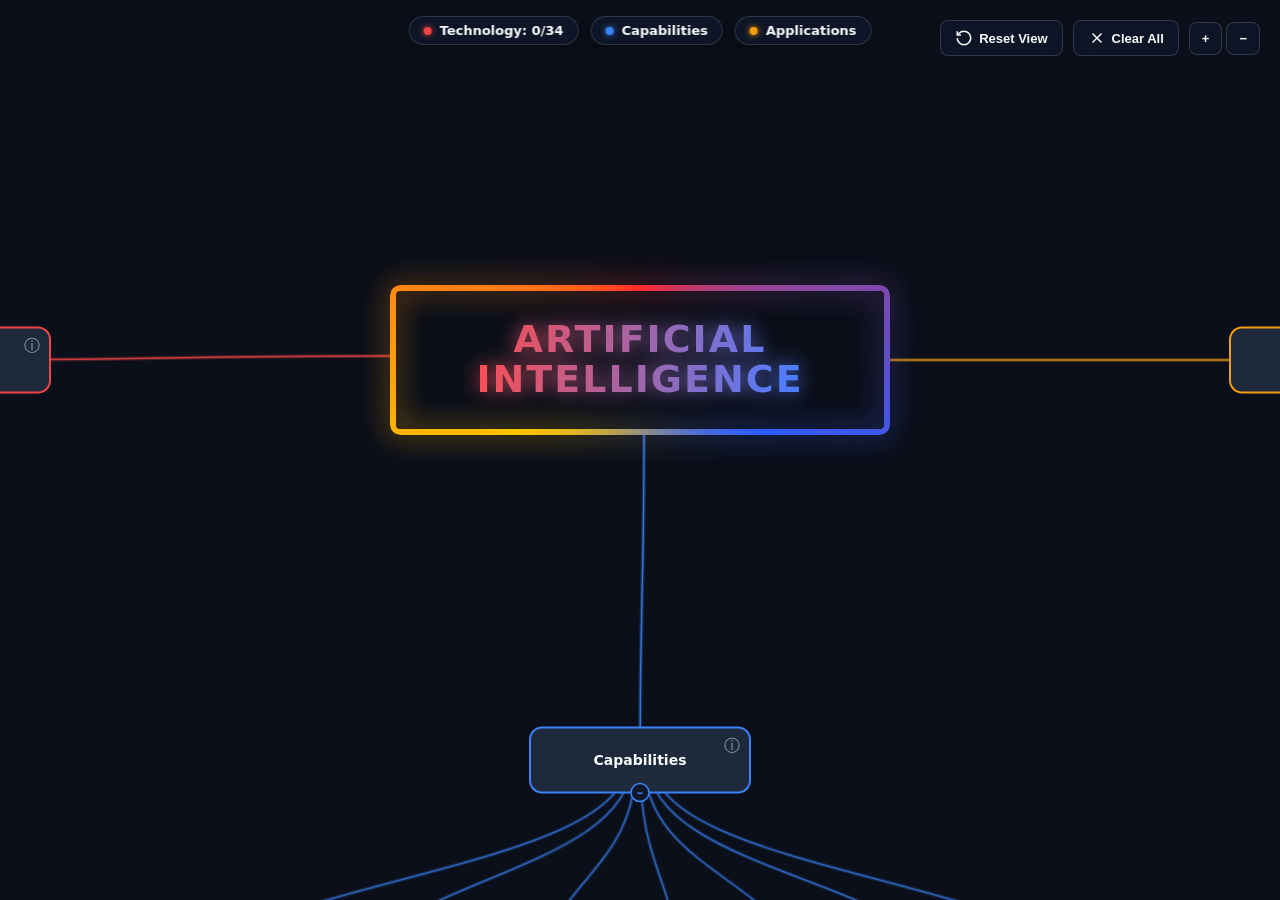
<file: index.html>
<!doctype html>
<html lang="en">
  <head>
    <meta charset="UTF-8" />
    <meta
      name="viewport"
      content="width=device-width, initial-scale=1.0, maximum-scale=1.0, user-scalable=no"
    />
    <title>AI Mindmap Kiosk Exhibit</title>
    <link rel="stylesheet" href="css/style.css" />
  </head>
  <body>
    <div id="app">
      <!-- SVG Viewport Canvas -->
      <svg id="mindmap-svg">
        <g id="world">
          <g id="layer-links"></g>
          <g id="layer-nodes"></g>
        </g>
      </svg>

      <!-- Floating UI Controls Bar (Reset View, Clear All, Zoom) -->
      <div class="ui-controls-bar">
        <button id="btn-reset-view" class="ui-btn" title="Reset View">
          <svg
            width="18"
            height="18"
            viewBox="0 0 24 24"
            fill="none"
            stroke="currentColor"
            stroke-width="2"
          >
            <path d="M3 12a9 9 0 1 0 9-9 9.75 9.75 0 0 0-6.74 2.74L3 8"></path>
            <path d="M3 3v5h5"></path>
          </svg>
          <span>Reset View</span>
        </button>

        <button id="btn-clear-all" class="ui-btn" title="Collapse All Nodes">
          <svg
            width="18"
            height="18"
            viewBox="0 0 24 24"
            fill="none"
            stroke="currentColor"
            stroke-width="2"
          >
            <line x1="18" y1="6" x2="6" y2="18"></line>
            <line x1="6" y1="6" x2="18" y2="18"></line>
          </svg>
          <span>Clear All</span>
        </button>

        <div class="zoom-controls">
          <button id="btn-zoom-in" class="ui-btn icon-only" title="Zoom In">
            +
          </button>
          <button id="btn-zoom-out" class="ui-btn icon-only" title="Zoom Out">
            −
          </button>
        </div>
      </div>

      <!-- Layer 1: Aspect Progress Counters Bar -->
      <div id="aspect-progress-bar"></div>

      <!-- Part 2: Dynamic Hint Overlay Layer -->
      <div id="hint-layer"></div>

      <!-- Part 3: Richer Detail Side Panel -->
      <aside id="detail-panel" class="side-panel hidden">
        <button
          id="btn-close-panel"
          class="panel-close-btn"
          aria-label="Close panel"
        >
          &times;
        </button>

        <!-- Core Title & Overview -->
        <h2 id="panel-title">Node Title</h2>
        <p id="panel-desc">Node description will appear here.</p>

        <!-- How It Works: 3-step strip -->
        <div id="panel-how" class="hidden">
          <div class="panel-section-title">How It Works</div>
          <div id="panel-how-steps" class="step-strip"></div>
        </div>

        <!-- Everyday Examples: Seen In Chips -->
        <div id="panel-seen" class="hidden">
          <div class="panel-section-title">You've Seen It In</div>
          <div id="panel-seen-chips" class="chip-container"></div>
        </div>

        <!-- Surprising Fact / Did You Know? -->
        <div id="panel-fact" class="hidden">
          <div class="panel-section-title">Did You Know?</div>
          <p
            id="panel-fact-text"
            style="
              font-size: 13px;
              color: #cbd5e1;
              font-style: italic;
              line-height: 1.4;
            "
          ></p>
        </div>
      </aside>
    </div>

    <!-- Data & Core Libraries -->
    <script src="js/data.js"></script>

    <!-- Mindmap Engines -->
    <script src="js/layout.js"></script>
    <script src="js/viewport.js"></script>
    <script src="js/panel.js"></script>
    <script src="js/render.js"></script>

    <!-- Gamification & Touch Hint Cues (Part 1 & Part 2) -->
    <script src="js/hints.js"></script>
    <script src="js/missions.js"></script>

    <!-- Application Entry Point -->
    <script src="js/main.js"></script>
  </body>
</html>
</file>
<file: css/style.css>
/* ==========================================================================
   AI Mindmap Base & Kiosk Layout Styles
   ========================================================================== */

* {
  box-sizing: border-box;
  margin: 0;
  padding: 0;
}

html, body {
  width: 100%;
  height: 100%;
  overflow: hidden;
  background-color: #0b0f19;
  color: #f8fafc;
  font-family: system-ui, -apple-system, BlinkMacSystemFont, 'Segoe UI', Roboto, Oxygen, Ubuntu, Cantarell, sans-serif;
  user-select: none;
  -webkit-user-select: none;
}

#app {
  width: 100vw;
  height: 100vh;
  position: relative;
  overflow: hidden;
}

#mindmap-svg {
  width: 100%;
  height: 100%;
  display: block;
  cursor: grab;
}

#mindmap-svg:active {
  cursor: grabbing;
}

/* ==========================================================================
   Mindmap Nodes & Branch Styling
   ========================================================================== */

.mm-node {
  opacity: 0.55;
  transition: opacity 0.4s ease, filter 0.4s ease, transform 0.3s ease;
  cursor: pointer;
}

.mm-node.visited, 
.mm-node.expanded, 
.mm-node.branch-root {
  opacity: 1;
}

.mm-node.visited .mm-node-rect {
  filter: drop-shadow(0 0 8px currentColor);
}

.mm-node-rect {
  rx: 12px;
  ry: 12px;
  fill: #1e293b;
  stroke-width: 2px;
  transition: stroke 0.3s ease, fill 0.3s ease, stroke-width 0.3s ease;
}

.mm-label {
  fill: #f8fafc;
  font-size: 14px;
  font-weight: 600;
  text-anchor: middle;
  dominant-baseline: central;
  pointer-events: none;
}

/* Branch specific colors */
.branch-tech .mm-node-rect { stroke: #ef4444; }
.branch-tech .mm-label { color: #ef4444; }

.branch-cap .mm-node-rect, 
.branch-caps .mm-node-rect { stroke: #3b82f6; }

.branch-app .mm-node-rect, 
.branch-apps .mm-node-rect { stroke: #f59e0b; }

.branch-root .mm-node-rect {
  fill: #0f172a;
  stroke: #6366f1;
  stroke-width: 3px;
}

/* ==========================================================================
   Wire Lighting Effects
   ========================================================================== */

.wire-glow {
  fill: none;
  opacity: 0.25;
  transition: opacity 0.5s ease;
}

.wire-glow.lit {
  opacity: 0.95;
  filter: drop-shadow(0 0 6px currentColor);
}

.wire-strand {
  fill: none;
  opacity: 0.8;
}

/* ==========================================================================
   Aspect Progress Counters Bar
   ========================================================================== */

#aspect-progress-bar {
  position: fixed;
  top: 16px;
  left: 50%;
  transform: translateX(-50%);
  display: flex;
  gap: 12px;
  z-index: 40;
  pointer-events: none;
}

.progress-badge {
  background: rgba(15, 23, 42, 0.85);
  border: 1px solid rgba(255, 255, 255, 0.15);
  backdrop-filter: blur(8px);
  padding: 6px 14px;
  border-radius: 20px;
  color: #f8fafc;
  font-size: 13px;
  font-weight: 600;
  display: flex;
  align-items: center;
  gap: 8px;
  box-shadow: 0 4px 12px rgba(0, 0, 0, 0.3);
}

.progress-badge .dot {
  width: 8px;
  height: 8px;
  border-radius: 50%;
}

.progress-badge.tech .dot { background: #ef4444; box-shadow: 0 0 6px #ef4444; }
.progress-badge.caps .dot { background: #3b82f6; box-shadow: 0 0 6px #3b82f6; }
.progress-badge.apps .dot { background: #f59e0b; box-shadow: 0 0 6px #f59e0b; }

/* ==========================================================================
   Animated Cues & Gestures
   ========================================================================== */

.mm-node.can-expand:not(.expanded):not(.visited) .mm-node-rect {
  animation: mm-breathe 2.4s ease-in-out infinite;
}

@keyframes mm-breathe {
  0%, 100% { stroke-opacity: .5; stroke-width: 1.5; }
  50%      { stroke-opacity: 1;  stroke-width: 3; }
}

.mm-badge circle { 
  fill: #0f172a; 
  stroke: currentColor; 
  stroke-width: 1.5; 
}

.mm-badge text {
  fill: currentColor;
  font-size: 13px;
  font-weight: 700;
  text-anchor: middle;
  dominant-baseline: central;
  pointer-events: none;
}

.branch-tech .mm-badge { color: #ef4444; }
.branch-cap .mm-badge, .branch-caps .mm-badge { color: #3b82f6; }
.branch-app .mm-badge, .branch-apps .mm-badge { color: #f59e0b; }

/* Dynamic Hint Overlay Layer */
#hint-layer {
  position: fixed;
  inset: 0;
  pointer-events: none;
  z-index: 50;
  opacity: 0;
  transition: opacity .4s ease;
}

#hint-layer.on { 
  opacity: 1; 
}

.hint-tap { 
  position: absolute; 
  width: 0; 
  height: 0; 
}

.hint-tap .dot {
  position: absolute; 
  width: 22px; 
  height: 22px; 
  margin: -11px 0 0 -11px;
  border-radius: 50%; 
  background: rgba(255, 255, 255, .9);
  box-shadow: 0 0 12px rgba(255, 255, 255, 0.8);
  animation: hint-press 1.8s ease-in-out infinite;
}

.hint-tap .ripple {
  position: absolute; 
  width: 20px; 
  height: 20px; 
  margin: -10px 0 0 -10px;
  border-radius: 50%; 
  border: 2px solid #fff;
  animation: hint-ripple 1.8s ease-out infinite;
}

.hint-tap .r2 { 
  animation-delay: .35s; 
}

.hint-tap .lbl, 
.hint-pinch span {
  color: #fff; 
  font: 600 14px system-ui, -apple-system, sans-serif;
  text-shadow: 0 1px 4px #000; 
  white-space: nowrap;
}

.hint-tap .lbl { 
  position: absolute; 
  top: 34px; 
  left: 0; 
  transform: translateX(-50%); 
}

@keyframes hint-ripple { 
  0% { transform: scale(.5); opacity: .9; } 
  100% { transform: scale(4); opacity: 0; } 
}

@keyframes hint-press { 
  0%, 100% { transform: scale(1); } 
  30% { transform: scale(.7); } 
}

.hint-pinch {
  position: absolute; 
  left: 50%; 
  bottom: 48px; 
  width: 120px; 
  height: 90px;
  transform: translateX(-50%);
}

.hint-pinch .f {
  position: absolute; 
  top: 20px; 
  left: 49px; 
  width: 22px; 
  height: 22px;
  border-radius: 50%; 
  background: rgba(255,255,255,.85);
  box-shadow: 0 0 8px rgba(255,255,255,0.6);
}

.hint-pinch .f1 { animation: pinch-l 2.2s ease-in-out infinite; }
.hint-pinch .f2 { animation: pinch-r 2.2s ease-in-out infinite; }
.hint-pinch span { position: absolute; bottom: 0; left: 50%; transform: translateX(-50%); }

@keyframes pinch-l { 0%, 100% { transform: translateX(-14px); } 50% { transform: translateX(-42px); } }
@keyframes pinch-r { 0%, 100% { transform: translateX(14px); }  50% { transform: translateX(42px); } }

/* ==========================================================================
   Side Panel & Modals Layout
   ========================================================================== */

.side-panel {
  position: fixed;
  right: 0;
  top: 0;
  bottom: 0;
  width: 380px;
  max-width: 90vw;
  background: rgba(15, 23, 42, 0.95);
  backdrop-filter: blur(12px);
  border-left: 1px solid rgba(255, 255, 255, 0.1);
  padding: 24px;
  z-index: 60;
  display: flex;
  flex-direction: column;
  gap: 16px;
  overflow-y: auto;
  box-shadow: -10px 0 30px rgba(0, 0, 0, 0.5);
  transition: transform 0.3s ease;
}

.side-panel.hidden {
  transform: translateX(100%);
}

.panel-close-btn {
  align-self: flex-end;
  background: transparent;
  border: none;
  color: #94a3b8;
  font-size: 24px;
  cursor: pointer;
}

.panel-close-btn:hover {
  color: #fff;
}

.panel-section-title {
  font-size: 12px;
  text-transform: uppercase;
  letter-spacing: 0.05em;
  color: #64748b;
  margin-bottom: 6px;
  font-weight: 700;
}

.step-strip {
  display: flex;
  flex-direction: column;
  gap: 8px;
}

.step-item {
  display: flex;
  align-items: flex-start;
  gap: 10px;
  background: rgba(255, 255, 255, 0.04);
  padding: 8px 12px;
  border-radius: 8px;
  border-left: 3px solid #3b82f6;
}

.step-num {
  font-weight: 700;
  color: #60a5fa;
  font-size: 13px;
}

.step-text {
  font-size: 13px;
  color: #e2e8f0;
  line-height: 1.4;
}

.chip-container {
  display: flex;
  flex-wrap: wrap;
  gap: 6px;
}

.chip-pill {
  background: rgba(59, 130, 246, 0.15);
  color: #93c5fd;
  border: 1px solid rgba(59, 130, 246, 0.3);
  padding: 4px 10px;
  border-radius: 14px;
  font-size: 12px;
  font-weight: 500;
}

.quiz-modal, .mission-overlay {
  position: fixed;
  inset: 0;
  background: rgba(11, 15, 25, 0.85);
  backdrop-filter: blur(8px);
  z-index: 100;
  display: flex;
  align-items: center;
  justify-content: center;
  padding: 20px;
}

.quiz-card {
  background: #1e293b;
  border: 1px solid rgba(255,255,255,0.15);
  border-radius: 16px;
  padding: 24px;
  max-width: 420px;
  width: 100%;
  text-align: center;
  box-shadow: 0 20px 40px rgba(0,0,0,0.5);
  color: #fff;
}

.quiz-card h3 { 
  font-size: 20px; 
  margin-bottom: 8px; 
  color: #f8fafc; 
}

.quiz-card p { 
  font-size: 14px; 
  color: #94a3b8; 
  margin-bottom: 20px; 
}

.quiz-btns { 
  display: flex; 
  gap: 10px; 
  justify-content: center; 
}

.quiz-btn {
  flex: 1;
  padding: 10px 16px;
  border-radius: 8px;
  border: none;
  font-weight: 600;
  cursor: pointer;
  background: #334155;
  color: #f8fafc;
  transition: background 0.2s;
}

.quiz-btn:hover { background: #475569; }
.quiz-btn.primary { background: #2563eb; }
.quiz-btn.primary:hover { background: #1d4ed8; }

.hidden {
  display: none !important;
}
.ui-controls-bar {
  position: absolute;
  top: 20px;
  right: 20px;
  z-index: 100;
  display: flex;
  align-items: center;
  gap: 10px;
}

.ui-btn {
  display: inline-flex;
  align-items: center;
  gap: 6px;
  background: rgba(15, 23, 42, 0.8);
  border: 1px solid rgba(255, 255, 255, 0.15);
  color: #f8fafc;
  padding: 8px 14px;
  border-radius: 8px;
  font-size: 13px;
  font-weight: 600;
  cursor: pointer;
  backdrop-filter: blur(8px);
  transition: all 0.2s ease;
}

.ui-btn:hover {
  background: rgba(30, 41, 59, 0.9);
  border-color: rgba(255, 255, 255, 0.3);
}

.ui-btn.icon-only {
  padding: 8px 12px;
}

.zoom-controls {
  display: flex;
  gap: 4px;
}
</file>
